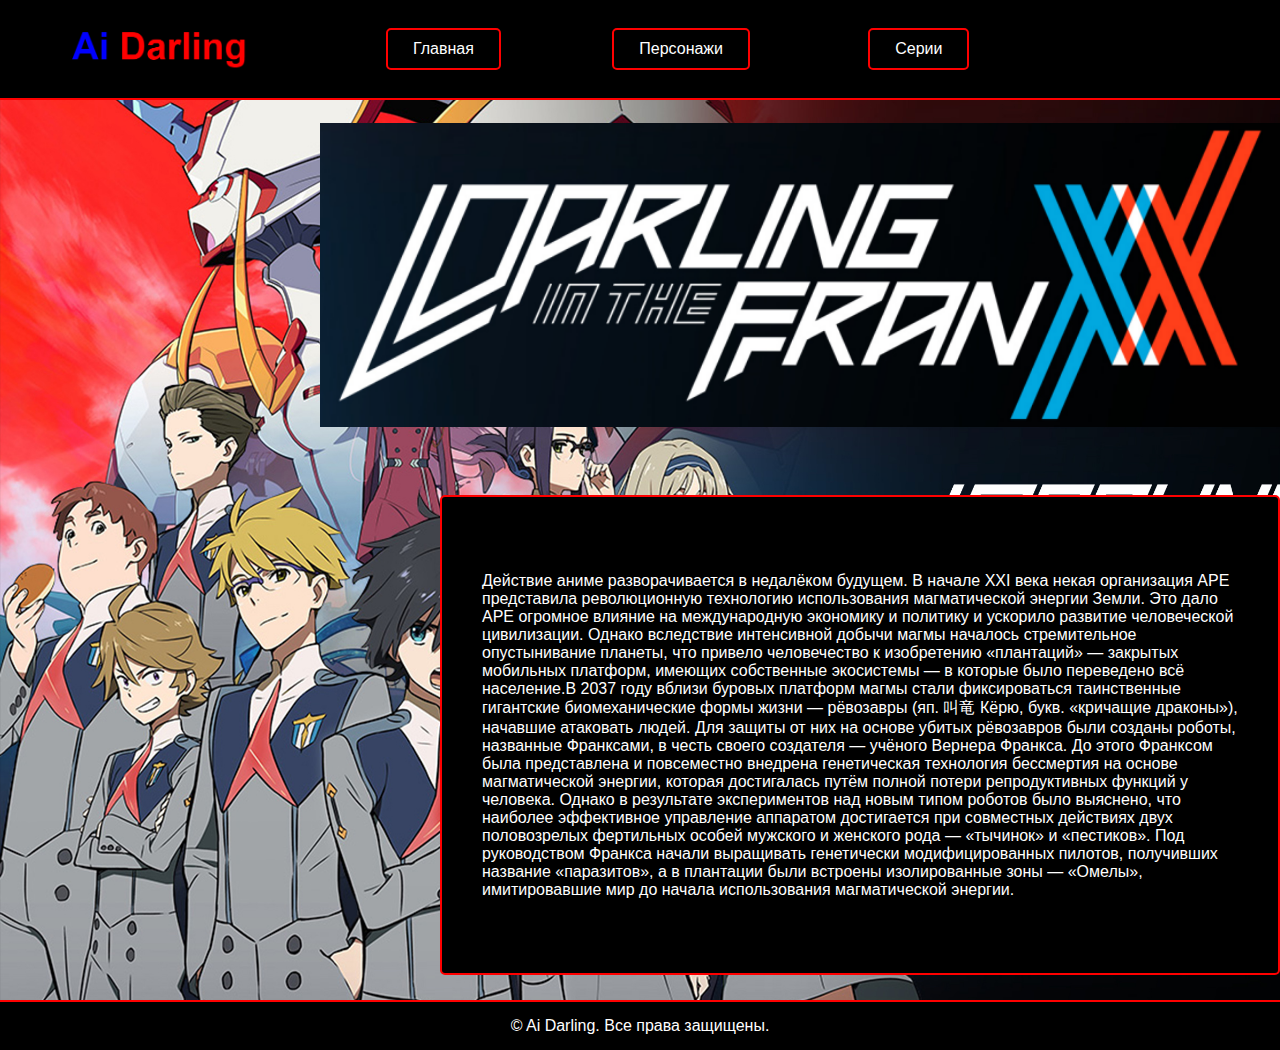
<file: index.html>
<!DOCTYPE html>
<html lang="en">
<head>
    <meta charset="UTF-8">
    <meta name="viewport" content="width=device-width, initial-scale=1.0">
    <title>Ai_Darling</title>
    <link rel="stylesheet" href="css/style.css">
</head>
<body>

    <header>
        <a href="index.html"><img src="img/logo.png" alt=""></a>
        <nav>
            <ul>
                <li><a href="index.html">Главная</a></li>
                <li><a href="persons.html">Персонажи</a></li>
                <li><a href="series.html">Серии</a></li>
            </ul>
        </nav>
    </header>
    <main>
        <div>
        </div>
        <div class="content">
            <img src="img/anilogo.png" alt="">
            <p>Действие аниме разворачивается в недалёком будущем. В начале XXI века некая организация APE представила революционную технологию использования магматической энергии Земли. Это дало APE огромное влияние на международную экономику и политику и ускорило развитие человеческой цивилизации. Однако вследствие интенсивной добычи магмы началось стремительное опустынивание планеты, что привело человечество к изобретению «плантаций» — закрытых мобильных платформ, имеющих собственные экосистемы — в которые было переведено всё население.В 2037 году вблизи буровых платформ магмы стали фиксироваться таинственные гигантские биомеханические формы жизни — рёвозавры (яп. 叫竜 Кёрю, букв. «кричащие драконы»), начавшие атаковать людей. Для защиты от них на основе убитых рёвозавров были созданы роботы, названные Франксами, в честь своего создателя — учёного Вернера Франкса. До этого Франксом была представлена и повсеместно внедрена генетическая технология бессмертия на основе магматической энергии, которая достигалась путём полной потери репродуктивных функций у человека. Однако в результате экспериментов над новым типом роботов было выяснено, что наиболее эффективное управление аппаратом достигается при совместных действиях двух половозрелых фертильных особей мужского и женского рода — «тычинок» и «пестиков». Под руководством Франкса начали выращивать генетически модифицированных пилотов, получивших название «паразитов», а в плантации были встроены изолированные зоны — «Омелы», имитировавшие мир до начала использования магматической энергии.</p>
        </div>
    </main> 
    <footer>
        <p>© Ai Darling. Все права защищены.</p>
    </footer>

</body>
</html>
</file>
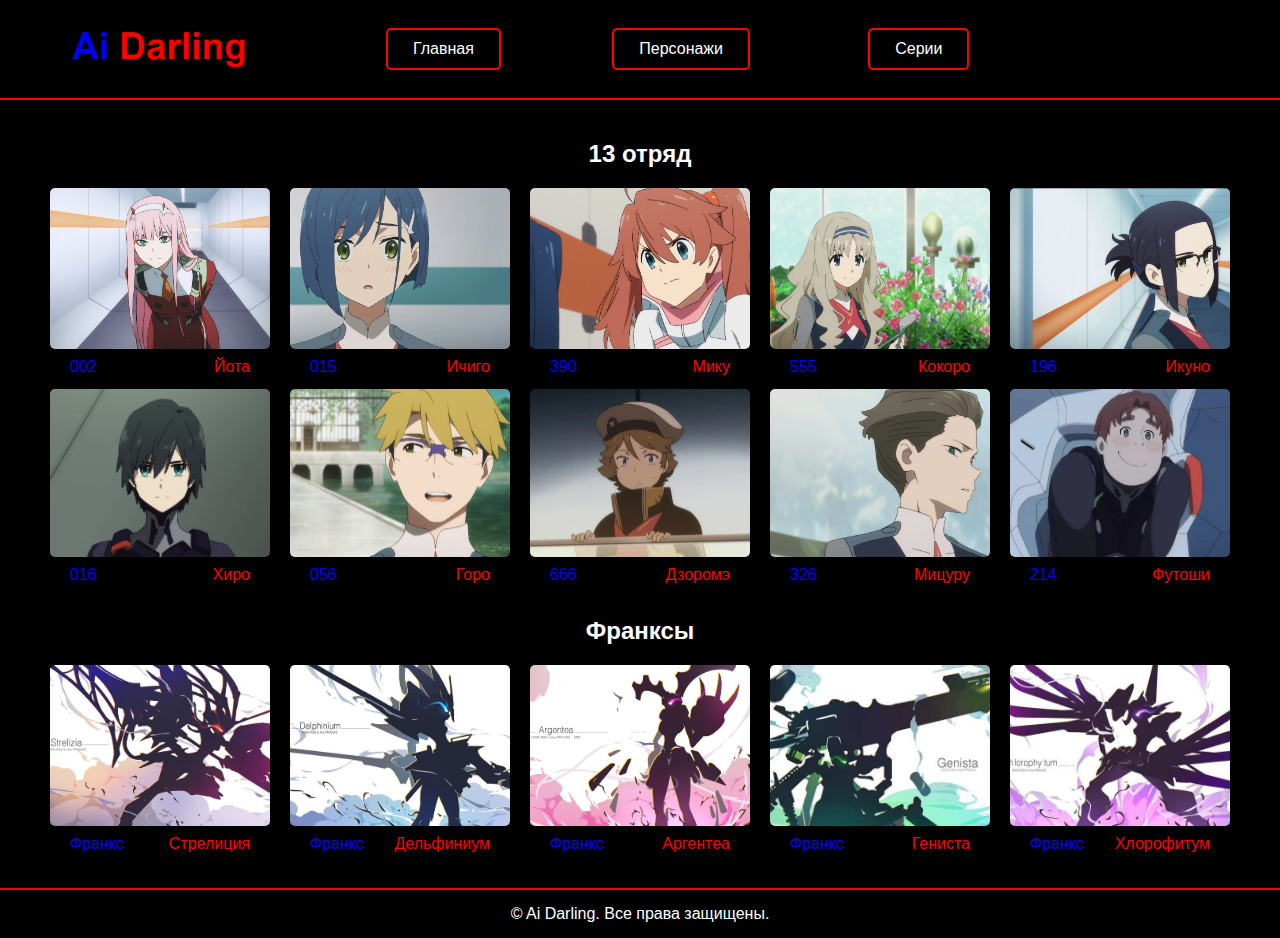
<file: persons.html>
<!DOCTYPE html>
<html lang="en">
<head>
    <meta charset="UTF-8">
    <meta name="viewport" content="width=device-width, initial-scale=1.0">
    <title>Ai_Darling</title>
    <link rel="stylesheet" href="css/persons.css">
</head>
<body>
    
    <header>
        <a href="index.html"><img src="img/logo.png" alt=""></a>
        <nav>
            <ul>
                <li><a href="index.html">Главная</a></li>
                <li><a href="persons.html">Персонажи</a></li>
                <li><a href="series.html">Серии</a></li>
            </ul>
        </nav>
    </header>
    <main>
        <h2>13 отряд</h2> 
        <article>  
           <div>
                <img src="img/persons/002.webp" alt="">
                <p>002 <span>Йота</span></p>
            </div>
            <div>
                <img src="img/persons/015.jpg" alt="">
                <p>015 <span>Ичиго</span></p>
            </div>
            <div>
                <img src="img/persons/390.webp" alt="">
                <p>390 <span>Мику</span></p>
            </div>
            <div>
                <img src="img/persons/555.webp" alt="">
                <p>555 <span>Кокоро</span></p>
            </div>
            <div>
                <img src="img/persons/196.png" alt="">
                <p>196 <span>Икуно</span></p>
            </div>
        </article>
        <article>  
           <div>
                <img src="img/persons/016.jpg" alt="">
                <p>016 <span>Хиро</span></p>
            </div>
            <div>
                <img src="img/persons/056.jpg" alt="">
                <p>056 <span>Горо</span></p>
            </div>
            <div>
                <img src="img/persons/666.webp" alt="">
                <p>666 <span> Дзоромэ</span></p>
            </div>
            <div>
                <img src="img/persons/326.webp" alt="">
                <p>326 <span>Мицуру</span></p>
            </div>
            <div>
                <img src="img/persons/214.webp" alt="">
                <p>214 <span>Футоши</span></p>
            </div>
        </article>
        <h2>Франксы</h2>
        <article>  
            <div>
                <img src="img/persons/f1.jpg" alt="">
                <p>Франкс <span>Стрелиция</span></p>
            </div>
            <div>
                <img src="img/persons/f2.jpg" alt="">
                <p>Франкс <span>Дельфиниум</span></p>
            </div>
            <div>
                <img src="img/persons/f3.png" alt="">
                <p>Франкс <span> Аргентеа</span></p>
            </div>
            <div>
                <img src="img/persons/f4.jpg" alt="">
                <p>Франкс <span>Гениста</span></p>
            </div>
            <div>
                <img src="img/persons/f5.jpg" alt="">
                <p>Франкс <span>Хлорофитум</span></p>
            </div>
         </article>
         <h3>.</h3>
    </main>
    <footer>
        <p>© Ai Darling. Все права защищены.</p>
    </footer>

</body>
</html>
</file>
<file: css/style.css>
*{
    padding: 0;
    margin: 0;
    box-sizing: border-box;
    font-family: sans-serif;
    text-decoration: none;
    list-style-type: none;
    color: white;
}

img {
    width: 100%;
    height: 100%;
    object-fit: cover;
}

/* header */

header {
    height: 100px;
    display: grid;
    grid-template-columns: 1fr 3fr;
    justify-items: center;
    align-items: center;
    background-color: black;
    border-bottom: 2px solid red;
}

header img {
    height: 50px;
    width: 200px;
    align-self: center;
}

header nav ul {
    display: grid;
    grid-template-columns: repeat(4, 1fr);
    column-gap: 100px;
    padding: 20px 20px;
}

header nav ul li {
    padding: 10px 25px;
    justify-self: center;
    border-radius: 5px;
    transition: 0.5s;
    border: 2px solid red;
}

header nav ul li:hover {
    background-color: red;
    padding: 10px 25px;
    justify-self: center;
    border-radius: 5px;
}

/* main */

main {
    height: 900px;
    background-image: url('../img/fon.jpg');
    background-size: cover;
    background-repeat: repeat;
    display: grid;
    grid-template-columns: repeat(2, 1fr);
}

main .content {
    display: grid;
    grid-template-rows: 0.7fr 1fr;
}

main .content img{
    height: 350px;
    width: 960px;
    object-fit: contain;
    border-radius: 5px;
}

main p {
    align-self: center;
    align-content: center;
    background-color: black;
    color: white;
    width: 840px;
    height: 480px;
    justify-self: end;
    padding: 20px 40px;
    border-radius: 5px;
    border: 2px solid red;
}

/* footer */

footer {
    height: 50px;
    background-color: black;
    border-top: 2px solid red;
    display: grid;
    justify-items: center;
    align-items: center;
}
</file>
<file: css/persons.css>
*{
    padding: 0;
    margin: 0;
    box-sizing: border-box;
    font-family: sans-serif;
    text-decoration: none;
    list-style-type: none;
    color: white;
}

img {
    width: 100%;
    height: 100%;
    object-fit: cover;
}

/* header */

header {
    height: 100px;
    display: grid;
    grid-template-columns: 1fr 3fr;
    justify-items: center;
    align-items: center;
    background-color: black;
    border-bottom: 2px solid red;
}

header img {
    height: 50px;
    width: 200px;
    align-self: center;
}

header nav ul {
    display: grid;
    grid-template-columns: repeat(4, 1fr);
    column-gap: 100px;
    padding: 20px 20px;
}

header nav ul li {
    padding: 10px 25px;
    justify-self: center;
    border-radius: 5px;
    transition: 0.5s;
    border: 2px solid red;
}

header nav ul li:hover {
    background-color: red;
    padding: 10px 25px;
    justify-self: center;
    border-radius: 5px;
}

/* main */

    body {
        background-color: black;
    }

    main {
        background-color: black;
        display: grid;
        align-items: start; 
    }

    h2 {
        padding-top: 40px;
        justify-self: center;
    }

    h3 {
        color: black;
    }

    main article {
        display: grid;
        grid-template-columns: repeat(5, 1fr);
        column-gap: 20px;
        padding: 20px 50px;
    }

    main article img {
        border-radius: 5px;
    }

    main article p {
        display: grid;
        grid-template-columns: 80px 1fr;
        color: blue;
        padding: 5px 20px 10px;
    }

    main article span  {
        justify-self: end;
        color: red;
    }

/* footer */

footer {
    margin-top: 20px;
    height: 50px;
    background-color: black;
    border-top: 2px solid red;
    display: grid;
    justify-items: center;
    align-items: center;
}
</file>
